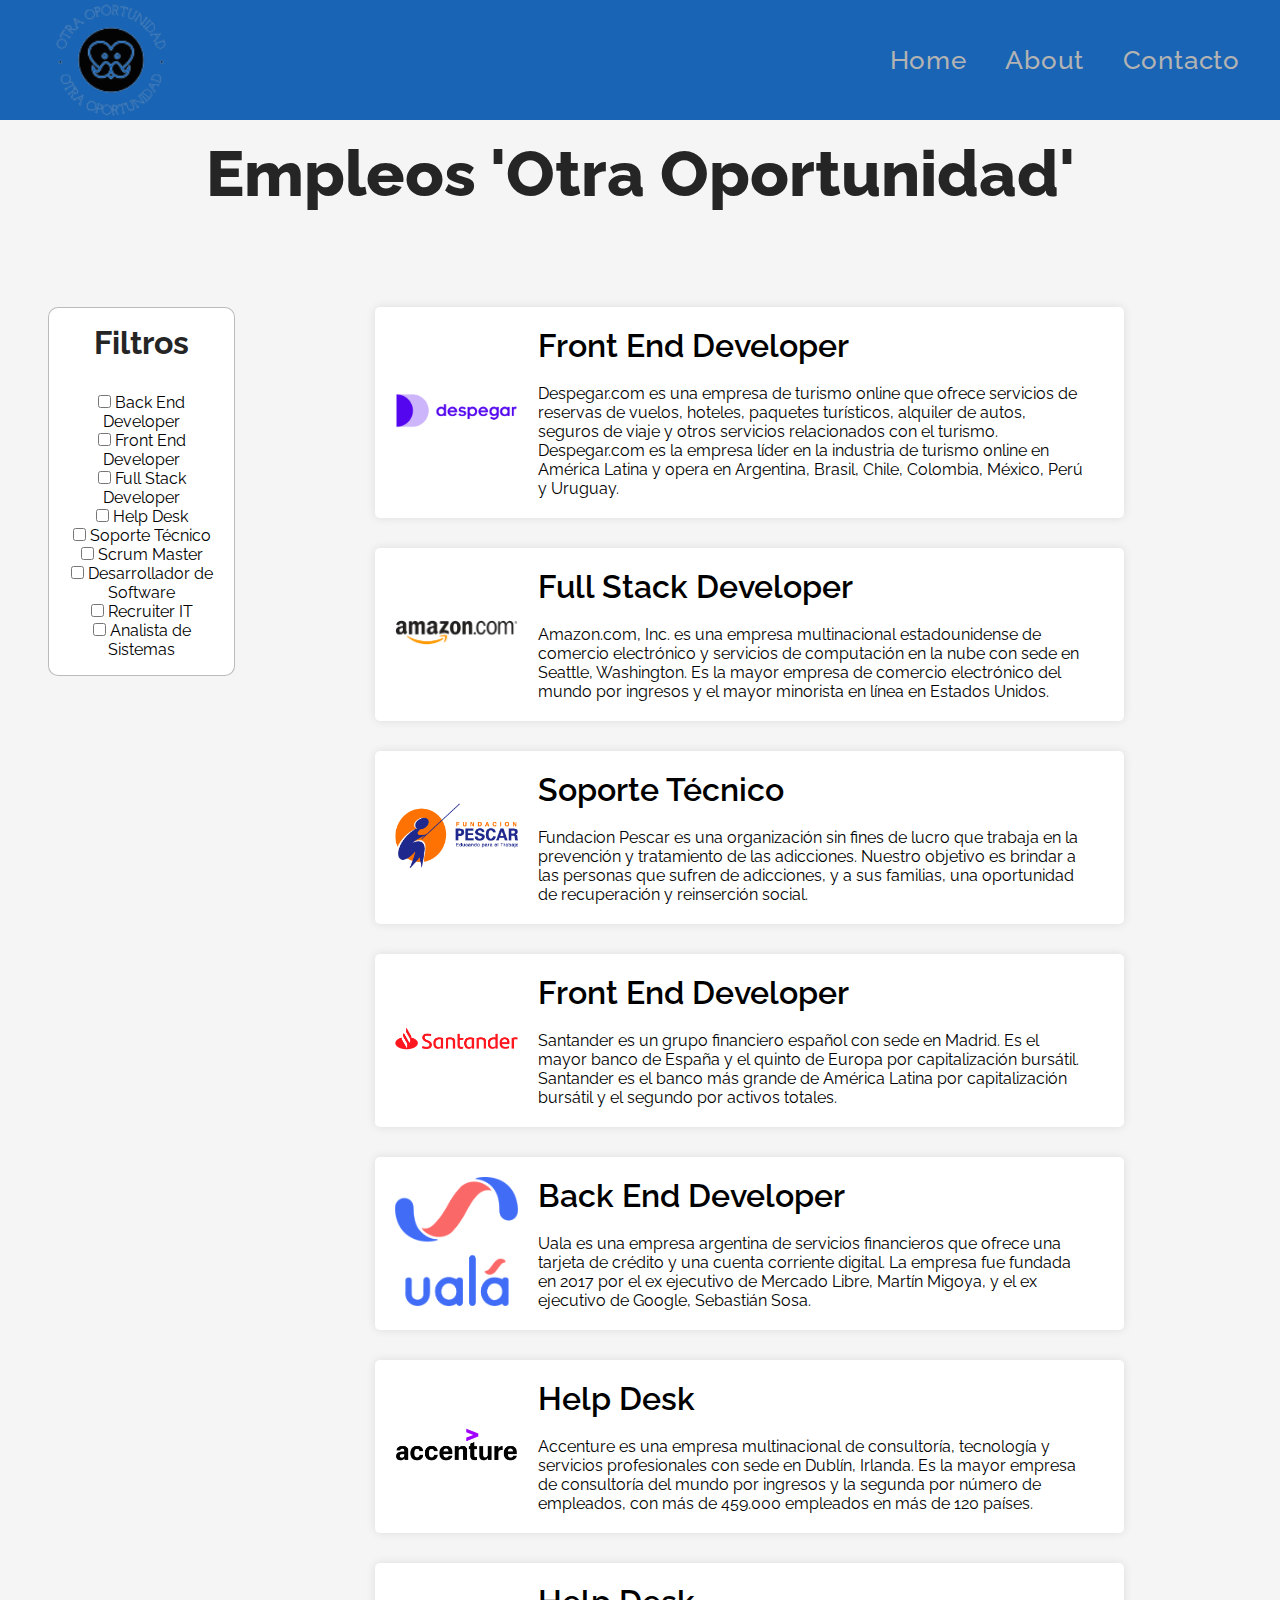
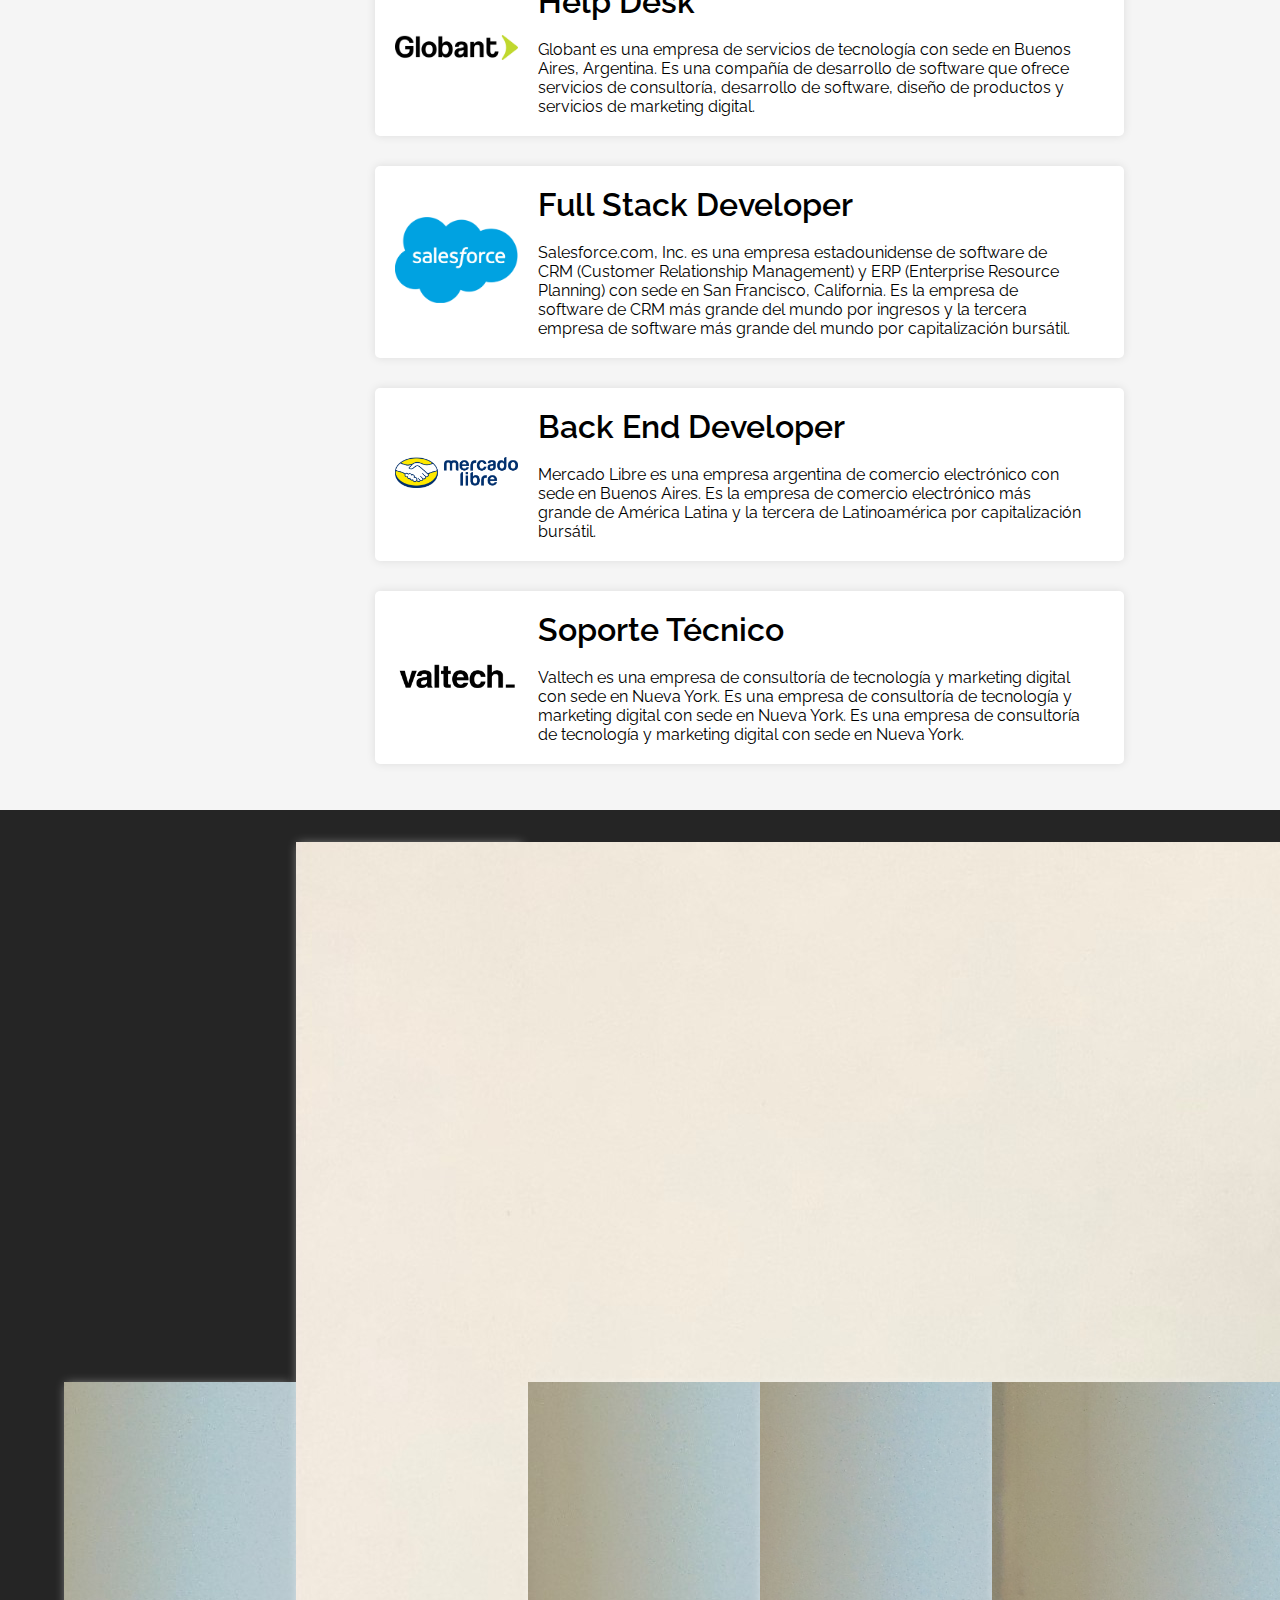
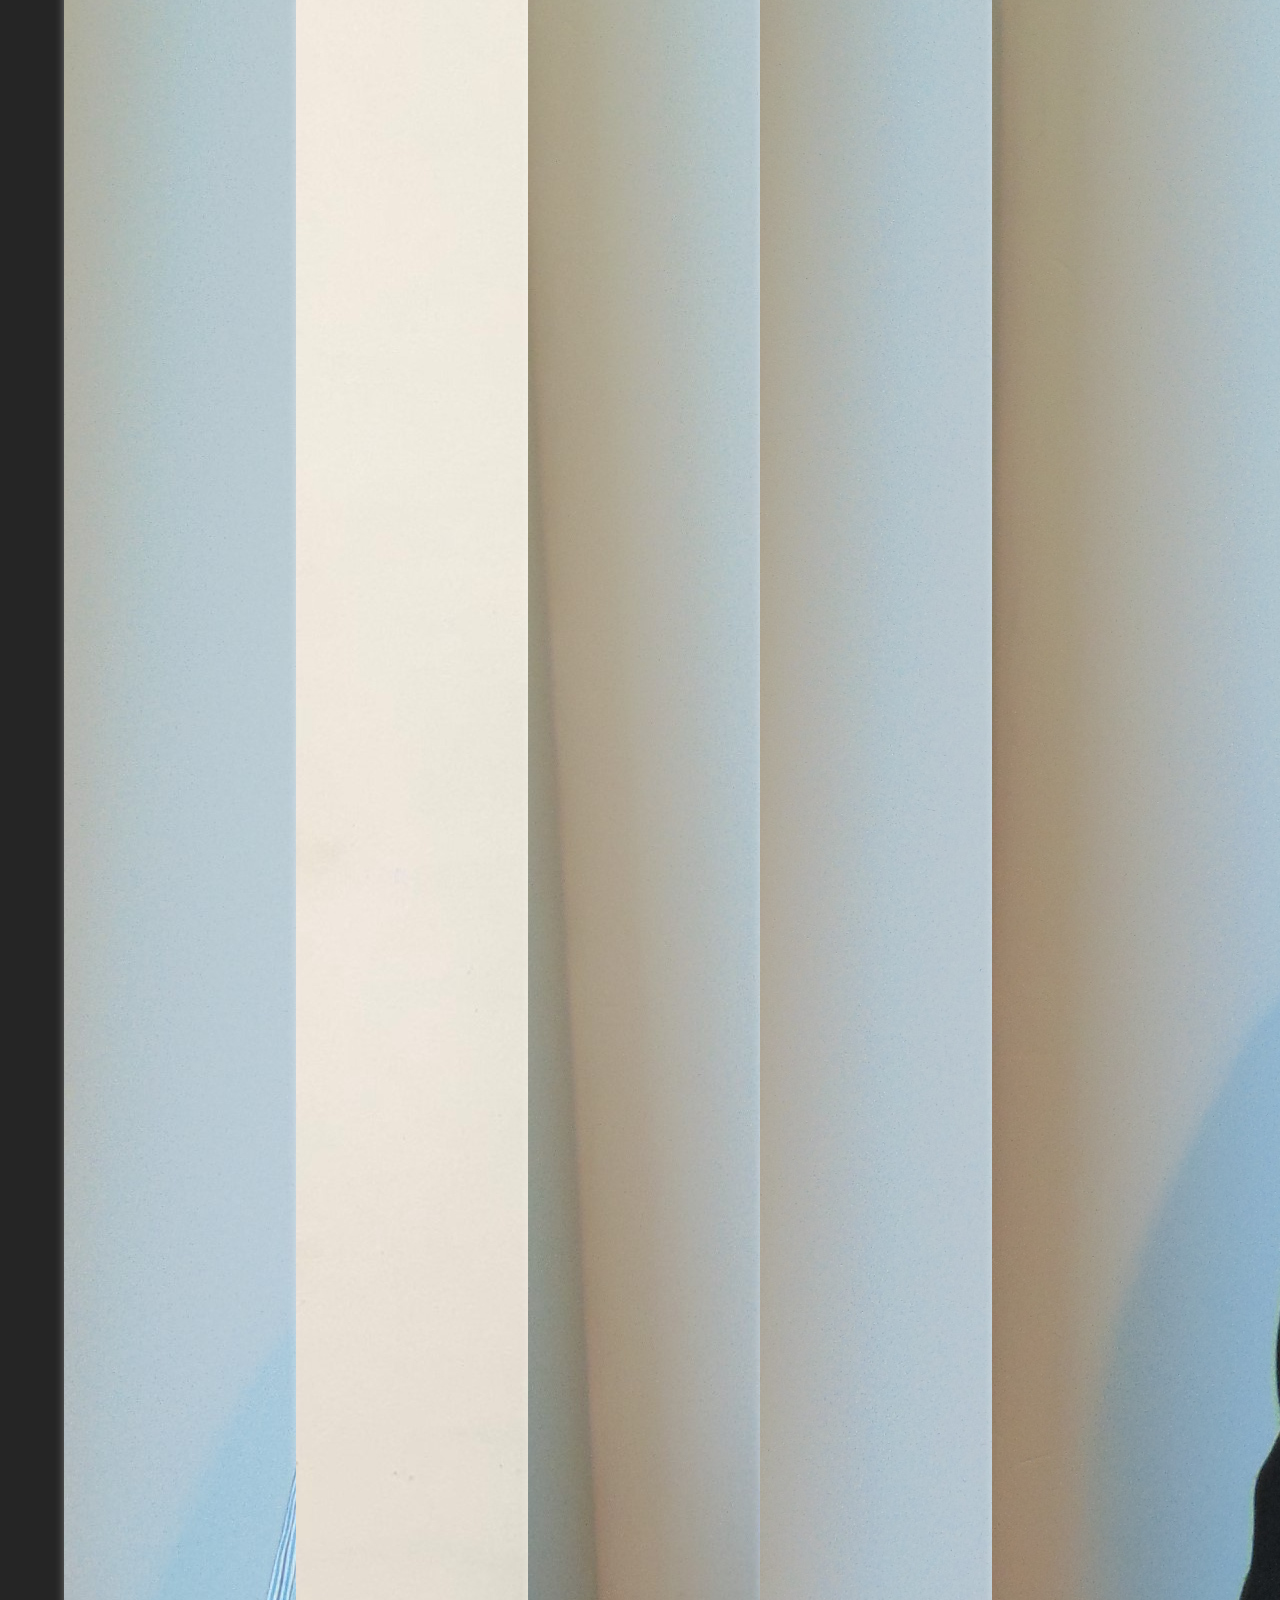
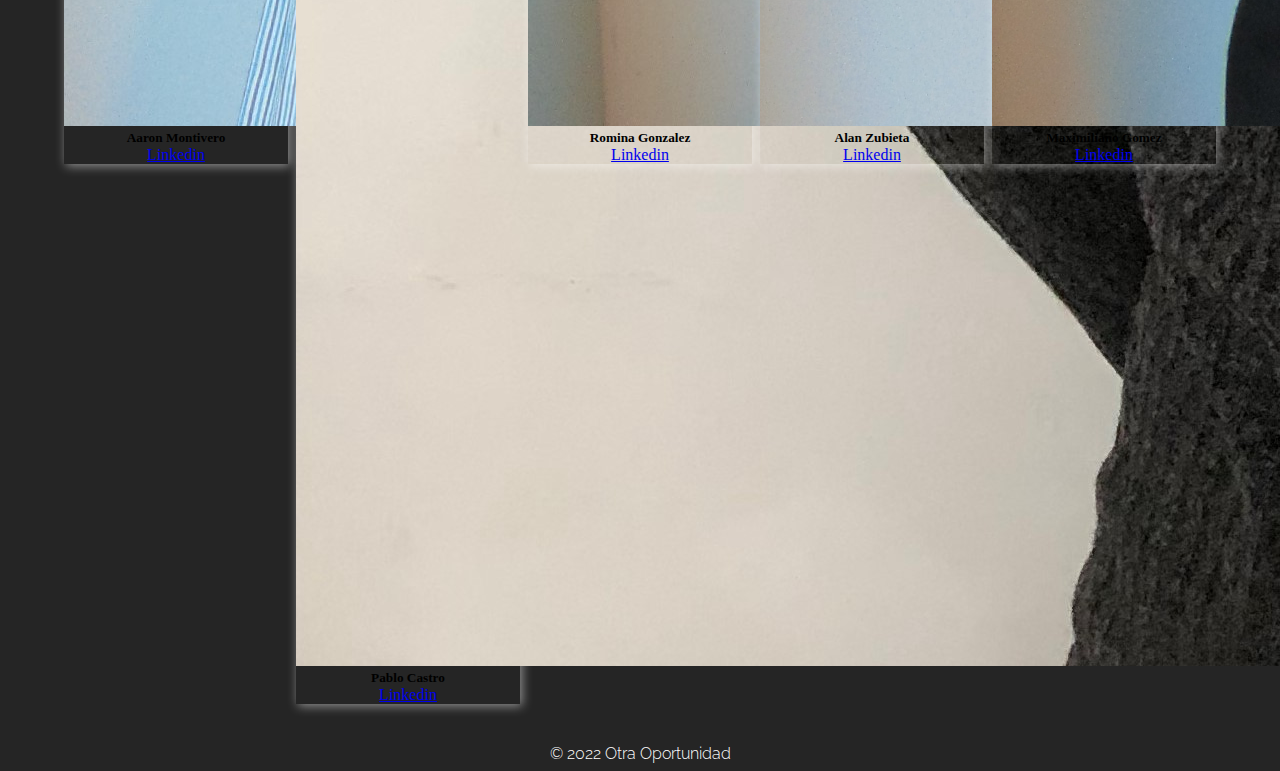
<file: empleos/empleo.html>
<!DOCTYPE html>
<html lang="en">
<head>
    <meta charset="UTF-8">
    <meta http-equiv="X-UA-Compatible" content="IE=edge">
    <meta name="viewport" content="width=device-width, initial-scale=1.0">
    <title>Empleos</title>
    <link rel="stylesheet" href="empleo.css">
    <link href="https://cdn.jsdelivr.net/npm/bootstrap@5.2.2/dist/css/bootstrap.min.css" rel="stylesheet" integrity="sha384-Zenh87qX5JnK2Jl0vWa8Ck2rdkQ2Bzep5IDxbcnCeuOxjzrPF/et3URy9Bv1WTRi" crossorigin="anonymous">
</head>
<body>
    <header>
        <img src="../media/logo_1.png" alt="logo">
        <nav>
            <ul>
                <li><a href="../index.html">Home</a></li>
                <li><a href="#">About</a></li>
                <li><a href="#">Contacto</a></li>
            </ul>
        </nav>
    </header>
    <main>
        <h1>Empleos 'Otra Oportunidad'</h1>
        <section class="seccion__empleos">
            <div class="filtros">
                <h3>Filtros</h3>
                <p><input type="checkbox" name="Back End Developer" id=""> Back End Developer</p>
                <p><input type="checkbox" name="Front End Developer" id=""> Front End Developer</p>
                <p><input type="checkbox" name="Full Stack Developer" id=""> Full Stack Developer</p>
                <p><input type="checkbox" name="Help Desk" id=""> Help Desk</p>
                <p><input type="checkbox" name="Soporte Técnico" id=""> Soporte Técnico</p>
                <p><input type="checkbox" name="Scrum Master" id=""> Scrum Master</p>
                <p><input type="checkbox" name="Desarrollador de Software" id=""> Desarrollador de Software</p>
                <p><input type="checkbox" name="Recruiter IT" id=""> Recruiter IT</p>
                <p><input type="checkbox" name="Analista de Sistemas" id=""> Analista de Sistemas</p>
            </div>

            <div id="container__empleos"></div>
            
        </section>
        
    </main>
    <footer>
        <div class="footer_contacto">
            <div class="card" style="width: 14rem;">
                <img src="../media/nosotros/DSC00015.JPG" class="card-img-top" alt="Aaron Montivero">
                <div class="card-body">
                    <h5 class="card-title">Aaron Montivero</h5>
                    <a href="#" class="btn btn-primary">Linkedin</a>
                </div>
            </div>
            <div class="card" style="width: 14rem;">
                <img src="../media/nosotros/IMG_9719.JPG" class="card-img-top" alt="Pablo Castro">
                <div class="card-body">
                    <h5 class="card-title">Pablo Castro</h5>
                    <a href="#" class="btn btn-primary">Linkedin</a>
                </div>
            </div>
            <div class="card" style="width: 14rem;">
                <img src="../media/nosotros/DSC00039.JPG" class="card-img-top" alt="Romina Gonzalez">
                <div class="card-body">
                    <h5 class="card-title">Romina Gonzalez</h5>
                    <a href="#" class="btn btn-primary">Linkedin</a>
                </div>
            </div>
            <div class="card" style="width: 14rem;">
                <img src="../media/nosotros/DSC00047.png" class="card-img-top" alt="Alan Zubieta">
                <div class="card-body">
                    <h5 class="card-title">Alan Zubieta</h5>
                    <a href="#" class="btn btn-primary">Linkedin</a>
                </div>
            </div>
            <div class="card" style="width: 14rem;">
                <img src="../media/nosotros/DSC00031.png" class="card-img-top" alt="Maximiliano Gomez">
                <div class="card-body">
                    <h5 class="card-title">Maximiliano Gomez</h5>
                    <a href="#" class="btn btn-primary">Linkedin</a>
                </div>
            </div>
        </div>
        <span>&copy; 2022 Otra Oportunidad</span>
    </footer>
    <script src="empleos.js"></script>
</body>
</html>
</file>
<file: empleos/empleo.css>
@import url('https://fonts.googleapis.com/css2?family=Raleway:ital,wght@0,300;0,400;0,500;0,700;0,900;1,300;1,400;1,500;1,700;1,900&display=swap');

*{
    margin: 0;
    padding: 0;
    box-sizing: border-box;
}

/* HEADER */
header{
    display: flex;
    background-color: rgb(25, 100, 180);
    justify-content: space-between;
}
header img{
    width: 222px;
    height: 120px;
    color: black;
    
}
nav{
    display: flex;
}
nav ul{
    display: flex;
    list-style: none;
    text-decoration: none;
    margin: 0 1.3rem;
}
nav ul li{
    display: flex;
    align-items: center;
}
nav ul li a{
    padding: 0 1.2rem;
    font-family: 'Raleway', sans-serif;
    font-weight: 500;
    font-size: 1.6rem;
    color: hsl(0, 0%, 70%);
    text-decoration: none;
    letter-spacing: .8px;
}
nav ul li a:hover{
    color: white;
}


/* MAIN */
main{
    display: flex;
    background-color: whitesmoke;
    padding: 1rem;
    font-family: 'Raleway', sans-serif;
    display: block;
}
main h1{
    font-size: 4rem;
    font-weight: 800;
    text-align: center;
    color: #252525;
    margin-bottom: 6rem;
}

.seccion__empleos{
    display: flex;
    justify-content: space-between;
    align-items: flex-start;
}

/*Seccion de los filtros*/

.filtros{
    width: 15%;
    text-align: center;
    border: 1px solid #25252550;
    background-color: white;
    border-radius: 10px;
    padding: 1rem;
    margin-left: 2rem;
}
.filtros h3{
    font-size: 2rem;
    font-weight: 700;
    color: #252525;
    margin-bottom: 2rem;
}

/*Seccion en donde aparecen los empleos*/

#container__empleos{
    width: 60%;
    display: flex;
    flex-direction: column;
    justify-content: center;
    margin:auto;
}
.article-post{
    width: 100%;
    background: #fff;
    padding: 20px;
    border-radius: 5px;
    box-shadow: 0 0 10px rgba(0,0,0,0.1);
    display: flex;
    justify-content: space-between;
    align-items: center;
    margin-bottom: 30px;
}
.article-post__img{
    width: 150px;
}
.article-post__img img{
    width: 100%;
    height: auto;
}
.article-post__content{
    width: 100%;
    padding: 0 20px;
}
.article-post__title{
    font-size: 2rem;
    font-weight: 600;
    margin-bottom: 20px;
}
.article-post__body{
    margin-top: 20px;
}


/*FOOTER*/
footer{
    display: flex;
    flex-direction: column;
    justify-content: space-between;
    background: #252525;
}
.footer_contacto{
    display: flex;
    justify-content: space-between;
    align-items: center;
    flex-wrap: wrap;
    padding: 2rem 4rem;
}
.footer_contacto h4{
    font-family: 'Raleway', sans-serif;
    font-weight: 700;
    font-size: 2.5rem;
    color: hsl(0, 0%, 15%);
    margin-bottom: 2rem;
}
.card{
    box-shadow: 2px 2px 10px 0px rgba(255, 255, 255, 0.5);
}
.card-body{
    text-align: center;
}
.btn_contacto button{
    border: 1px solid hsl(0, 0%, 50%);
    background: #18A0FB;
    border-radius: 5px;
    padding: 1rem 2rem;
    font-family: 'Raleway', sans-serif;
    font-weight: 700;
    font-size: 1.7rem;
    color: hsl(0, 0%, 95%);
    text-decoration: none;
    margin: 0 10px;
}
footer span{
    font-family: 'Raleway', sans-serif;
    font-weight: 300;
    font-size: 1rem;
    color: white;
    margin: .5rem auto;
}
</file>
